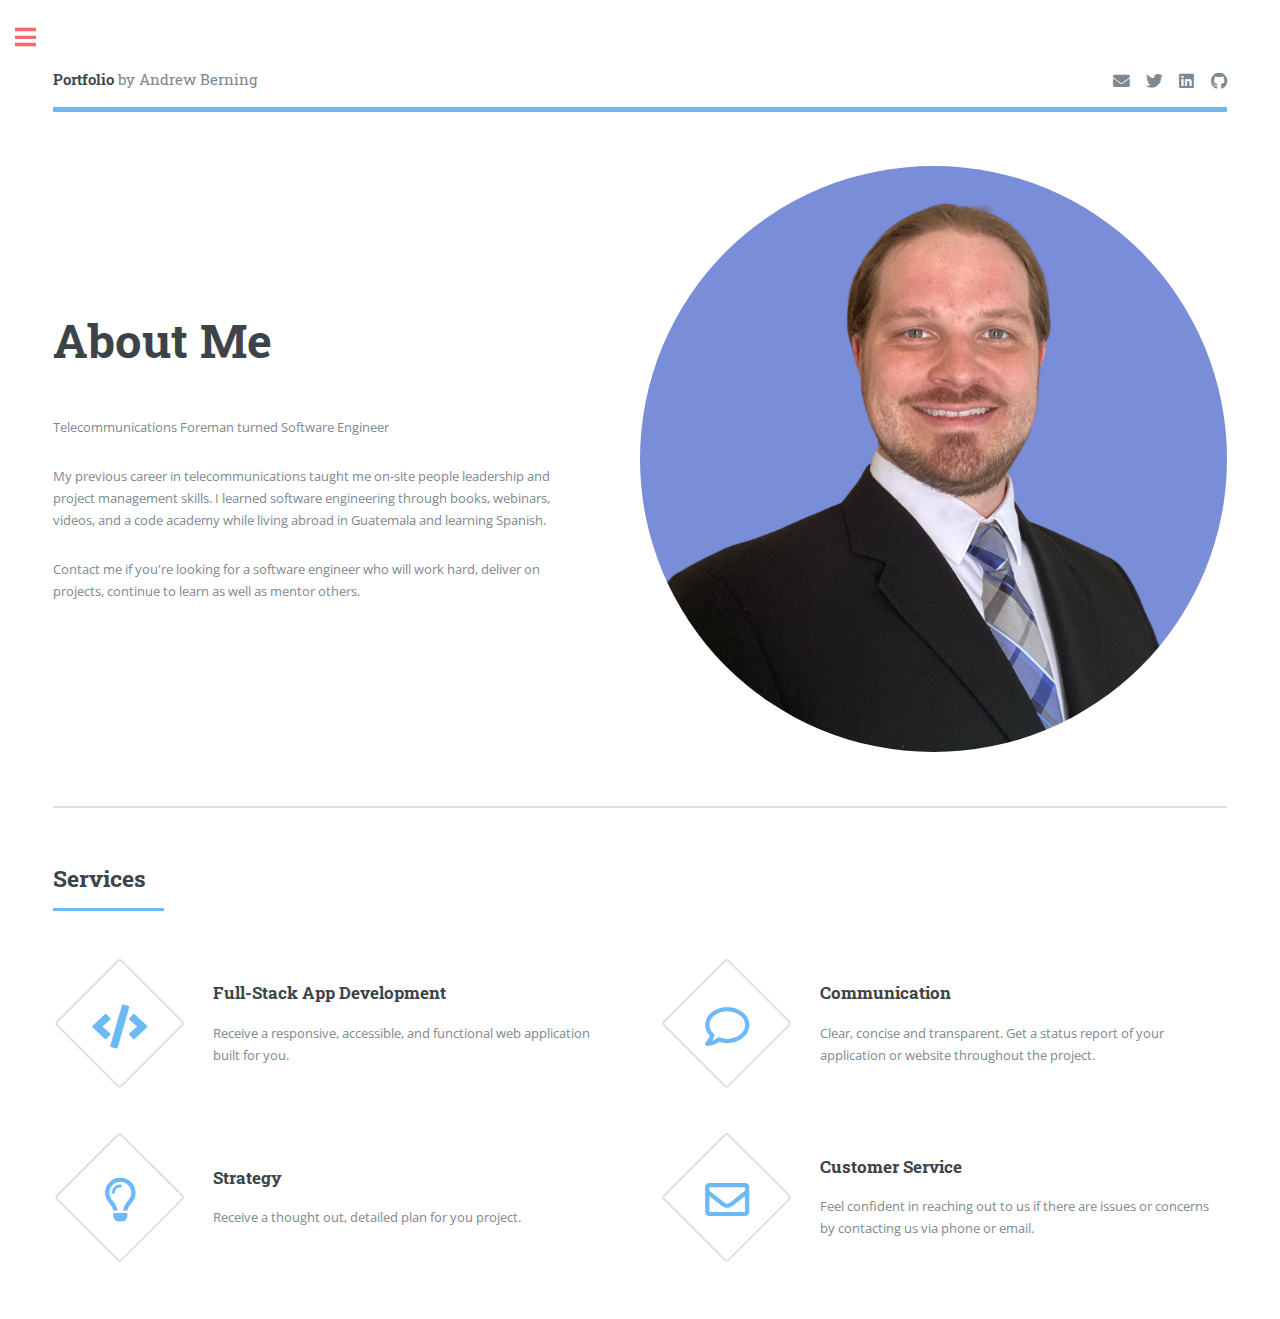
<file: about.html>
<!DOCTYPE HTML>
<!--
	Editorial by HTML5 UP
	html5up.net | @ajlkn
	Free for personal and commercial use under the CCA 3.0 license (html5up.net/license)
-->
<html>

<head>
  <title>Andrew Berning - About Me</title>
  <meta charset="utf-8" />
  <meta name="viewport" content="width=device-width, initial-scale=1, user-scalable=no" />
  <link rel="stylesheet" href="assets/css/main.css" />
</head>

<body class="is-preload">

  <!-- Wrapper -->
  <div id="wrapper">

    <!-- Main -->
    <div id="main">
      <div class="inner">

        <!-- Header -->
        <header id="header">
          <a href="index.html" class="logo"><strong>Portfolio</strong> by Andrew Berning</a>
          <ul class="icons">
            <li><a name="Email" target="_blank" href="mailto:berningan89@gmail.com" class="icon solid fa-envelope"><span
                  class="label">Email</span></a></li>
            <li><a name="Twitter" href="https://twitter.com/berning_andrew" target=”_blank”
                class="icon brands fa-twitter">
                <span class="label"></span>
              </a></li>
            <li><a name="LinkedIn" href="https://linkedin.com/in/andrew-berning" target=”_blank”
                class="icon brands fa-linkedin"><span class="label">Linked-In</span></a></li>
            <li><a href="https://github.com/andrewberning" target=”_blank” class="icon brands fa-github"><span
                  class="label">Github</span></a></li>
          </ul>
        </header>

        <!-- Content -->
        <section id="banner">
          <div class="content">
            <header class="main">
              <h1>About Me</h1>
            </header>
            <p>
              Telecommunications Foreman turned Software Engineer
            </p>
            <p>My previous career in telecommunications taught me on-site people leadership and project management
              skills. I learned software engineering through books, webinars, videos, and a code academy while living
              abroad in Guatemala and learning Spanish.
            </p>
            <p>Contact me if you're looking for a software engineer who will
              work hard, deliver on projects, continue to learn as well as mentor others.
            </p>
          </div>

          <span class="image object">
            <img src="images/profilepic2.png" alt="" />
          </span>



        </section>

        <!-- <hr class="major" /> -->

        <!-- Services Section -->
        <section id="services">
          <header class="major">
            <h2>Services</h2>
          </header>
          <div class="features">
            <article>
              <span class="icon solid fa-code"></span>
              <div class="content">
                <h3>Full-Stack App Development</h3>
                <p>Receive a responsive, accessible, and functional web application built for you.</p>
              </div>
            </article>
            <article>
              <span class="icon fa-comment"></span>
              <div class="content">
                <h3>Communication</h3>
                <p>Clear, concise and transparent. Get a status report of your application or website throughout
                  the project.
                </p>
              </div>
            </article>
            <article>
              <span class="icon regular fa-lightbulb"></span>
              <div class="content">
                <h3>Strategy</h3>
                <p>Receive a thought out, detailed plan for you project.</p>
              </div>
            </article>
            <article>
              <span class="icon regular fa-envelope"></span>
              <div class="content">
                <h3>Customer Service</h3>
                <p>Feel confident in reaching out to us if there are issues or concerns by contacting us via phone or
                  email. </p>
              </div>
            </article>
          </div>
        </section>

        </section>

      </div>
    </div>

    <!-- Sidebar -->
    <div id="sidebar">
      <div class="inner">

        <!-- Menu -->
        <nav id="menu">
          <header class="major">
            <h2>Menu</h2>
          </header>
          <ul>
            <li><a href="index.html">Home</a></li>
            <li><a href="#banner">About Me</a></li>
            <li><a href="index.html#projects">Projects</a></li>
            <li><a href="index.html#skills">Skills</a></li>
            <li><a href="#services">Services</a></li>
          </ul>
        </nav>

        <!-- Section -->
        <section>
          <header class="major">
            <h2>Contact Me</h2>
          </header>
          <ul class="contact">
            <li class="icon solid fa-envelope"><a name="Email" target="_blank"
                href="mailto:berningan89@gmail.com">berningan89@gmail.com</a></li>
            <li class="icon brands fa-twitter"><a name="Twitter" href="https://twitter.com/berning_andrew"
                target=”_blank”>@berning_andrew</a></li>
            <li class="icon brands fa-linkedin"><a name="LinkedIn" href="https://linkedin.com/in/andrew-berning"
                target=”_blank”>andrew-berning</a></li>
            <li class="icon brands fa-github"><a name="Github" href="https://github.com/andrewberning"
                target=”_blank”>andrewberning</a>
            </li>
          </ul>
        </section>

        <!-- Footer -->
        <footer id="footer">
          <p class="copyright">&copy; 2024 Andrew Berning</p>
        </footer>

      </div>
    </div>

  </div>

  <!-- Scripts -->
  <script src="assets/js/jquery.min.js"></script>
  <script src="assets/js/browser.min.js"></script>
  <script src="assets/js/breakpoints.min.js"></script>
  <script src="assets/js/util.js"></script>
  <script src="assets/js/main.js"></script>

</body>

</html>
</file>
<file: assets/css/main.css>
@import url(fontawesome-all.min.css);
@import url("https://fonts.googleapis.com/css?family=Open+Sans:400,600,400italic,600italic|Roboto+Slab:400,700");

/*
	Editorial by HTML5 UP
	html5up.net | @ajlkn
	Free for personal and commercial use under the CCA 3.0 license (html5up.net/license)
*/
html,
body,
div,
span,
applet,
object,
iframe,
h1,
h2,
h3,
h4,
h5,
h6,
p,
blockquote,
pre,
a,
abbr,
acronym,
address,
big,
cite,
code,
del,
dfn,
em,
img,
ins,
kbd,
q,
s,
samp,
small,
strike,
strong,
sub,
sup,
tt,
var,
b,
u,
i,
center,
dl,
dt,
dd,
ol,
ul,
li,
fieldset,
form,
label,
legend,
table,
caption,
tbody,
tfoot,
thead,
tr,
th,
td,
article,
aside,
canvas,
details,
embed,
figure,
figcaption,
footer,
header,
hgroup,
menu,
nav,
output,
ruby,
section,
summary,
time,
mark,
audio,
video {
  margin: 0;
  padding: 0;
  border: 0;
  font-size: 100%;
  font: inherit;
  vertical-align: baseline;
}

article,
aside,
details,
figcaption,
figure,
footer,
header,
hgroup,
menu,
nav,
section {
  display: block;
}

body {
  line-height: 1;
}

ol,
ul {
  list-style: none;
}

blockquote,
q {
  quotes: none;
}

blockquote:before,
blockquote:after,
q:before,
q:after {
  content: "";
  content: none;
}

table {
  border-collapse: collapse;
  border-spacing: 0;
}

body {
  -webkit-text-size-adjust: none;
}

mark {
  background-color: transparent;
  color: inherit;
}

input::-moz-focus-inner {
  border: 0;
  padding: 0;
}

input,
select,
textarea {
  -moz-appearance: none;
  -webkit-appearance: none;
  -ms-appearance: none;
  appearance: none;
}

/* Basic */
@-ms-viewport {
  width: device-width;
}

body {
  -ms-overflow-style: scrollbar;
}

@media screen and (max-width: 480px) {

  html,
  body {
    min-width: 320px;
  }
}

html {
  box-sizing: border-box;
}

*,
*:before,
*:after {
  box-sizing: inherit;
}

body {
  background: #ffffff;
}

body.is-preload *,
body.is-preload *:before,
body.is-preload *:after,
body.is-resizing *,
body.is-resizing *:before,
body.is-resizing *:after {
  -moz-animation: none !important;
  -webkit-animation: none !important;
  -ms-animation: none !important;
  animation: none !important;
  -moz-transition: none !important;
  -webkit-transition: none !important;
  -ms-transition: none !important;
  transition: none !important;
}

/* Type */
body,
input,
select,
textarea {
  color: #7f888f;
  font-family: "Open Sans", sans-serif;
  font-size: 13pt;
  font-weight: 400;
  line-height: 1.65;
}

:root {
  --primary-color: #6cb9f8;
}

@media screen and (max-width: 1680px) {

  body,
  input,
  select,
  textarea {
    font-size: 11pt;
  }
}

@media screen and (max-width: 1280px) {

  body,
  input,
  select,
  textarea {
    font-size: 10pt;
  }
}

@media screen and (max-width: 360px) {

  body,
  input,
  select,
  textarea {
    font-size: 9pt;
  }
}

a {
  -moz-transition: color 0.2s ease-in-out, border-bottom-color 0.2s ease-in-out;
  -webkit-transition: color 0.2s ease-in-out,
    border-bottom-color 0.2s ease-in-out;
  -ms-transition: color 0.2s ease-in-out, border-bottom-color 0.2s ease-in-out;
  transition: color 0.2s ease-in-out, border-bottom-color 0.2s ease-in-out;
  border-bottom: dotted 1px;
  color: var(--primary-color);
  text-decoration: none;
}

a:hover {
  border-bottom-color: #f56a6a;
  color: #f56a6a !important;
}

a:hover strong {
  color: inherit;
}

strong,
b {
  color: #3d4449;
  font-weight: 600;
}

em,
i {
  font-style: italic;
}

p {
  margin: 0 0 2em 0;
}

h1,
h2,
h3,
h4,
h5,
h6 {
  color: #3d4449;
  font-family: "Roboto Slab", serif;
  font-weight: 700;
  line-height: 1.5;
  margin: 0 0 1em 0;
}

h1 a,
h2 a,
h3 a,
h4 a,
h5 a,
h6 a {
  color: inherit;
  text-decoration: none;
  border-bottom: 0;
}

h1 {
  font-size: 4em;
  margin: 0 0 0.5em 0;
  line-height: 1.3;
}

h2 {
  font-size: 1.75em;
}

h3 {
  font-size: 1.25em;
}

h4 {
  font-size: 1.1em;
}

h5 {
  font-size: 0.9em;
}

h6 {
  font-size: 0.7em;
}

@media screen and (max-width: 1680px) {
  h1 {
    font-size: 3.5em;
  }
}

@media screen and (max-width: 980px) {
  h1 {
    font-size: 3.25em;
  }
}

@media screen and (max-width: 736px) {
  h1 {
    font-size: 2em;
    line-height: 1.4;
  }

  h2 {
    font-size: 1.5em;
  }
}

sub {
  font-size: 0.8em;
  position: relative;
  top: 0.5em;
}

sup {
  font-size: 0.8em;
  position: relative;
  top: -0.5em;
}

blockquote {
  border-left: solid 3px rgba(210, 215, 217, 0.75);
  font-style: italic;
  margin: 0 0 2em 0;
  padding: 0.5em 0 0.5em 2em;
}

code {
  background: rgba(230, 235, 237, 0.25);
  border-radius: 0.375em;
  border: solid 1px rgba(210, 215, 217, 0.75);
  font-family: "Courier New", monospace;
  font-size: 0.9em;
  margin: 0 0.25em;
  padding: 0.25em 0.65em;
}

pre {
  -webkit-overflow-scrolling: touch;
  font-family: "Courier New", monospace;
  font-size: 0.9em;
  margin: 0 0 2em 0;
}

pre code {
  display: block;
  line-height: 1.75;
  padding: 1em 1.5em;
  overflow-x: auto;
}

hr {
  border: 0;
  border-bottom: solid 1px rgba(210, 215, 217, 0.75);
  margin: 2em 0;
}

hr.major {
  margin: 3em 0;
}

.align-left {
  text-align: left;
}

.align-center {
  text-align: center;
}

.align-right {
  text-align: right;
}

/* Row */
.row {
  display: flex;
  flex-wrap: wrap;
  box-sizing: border-box;
  align-items: stretch;
}

.row>* {
  box-sizing: border-box;
}

.row.gtr-uniform>*> :last-child {
  margin-bottom: 0;
}

.row.aln-left {
  justify-content: flex-start;
}

.row.aln-center {
  justify-content: center;
}

.row.aln-right {
  justify-content: flex-end;
}

.row.aln-top {
  align-items: flex-start;
}

.row.aln-middle {
  align-items: center;
}

.row.aln-bottom {
  align-items: flex-end;
}

.row>.imp {
  order: -1;
}

.row>.col-1 {
  width: 8.33333%;
}

.row>.off-1 {
  margin-left: 8.33333%;
}

.row>.col-2 {
  width: 16.66667%;
}

.row>.off-2 {
  margin-left: 16.66667%;
}

.row>.col-3 {
  width: 25%;
}

.row>.off-3 {
  margin-left: 25%;
}

.row>.col-4 {
  width: 33.33333%;
}

.row>.off-4 {
  margin-left: 33.33333%;
}

.row>.col-5 {
  width: 41.66667%;
}

.row>.off-5 {
  margin-left: 41.66667%;
}

.row>.col-6 {
  width: 50%;
}

.row>.off-6 {
  margin-left: 50%;
}

.row>.col-7 {
  width: 58.33333%;
}

.row>.off-7 {
  margin-left: 58.33333%;
}

.row>.col-8 {
  width: 66.66667%;
}

.row>.off-8 {
  margin-left: 66.66667%;
}

.row>.col-9 {
  width: 75%;
}

.row>.off-9 {
  margin-left: 75%;
}

.row>.col-10 {
  width: 83.33333%;
}

.row>.off-10 {
  margin-left: 83.33333%;
}

.row>.col-11 {
  width: 91.66667%;
}

.row>.off-11 {
  margin-left: 91.66667%;
}

.row>.col-12 {
  width: 100%;
}

.row>.off-12 {
  margin-left: 100%;
}

.row.gtr-0 {
  margin-top: 0;
  margin-left: 0em;
}

.row.gtr-0>* {
  padding: 0 0 0 0em;
}

.row.gtr-0.gtr-uniform {
  margin-top: 0em;
}

.row.gtr-0.gtr-uniform>* {
  padding-top: 0em;
}

.row.gtr-25 {
  margin-top: 0;
  margin-left: -0.375em;
}

.row.gtr-25>* {
  padding: 0 0 0 0.375em;
}

.row.gtr-25.gtr-uniform {
  margin-top: -0.375em;
}

.row.gtr-25.gtr-uniform>* {
  padding-top: 0.375em;
}

.row.gtr-50 {
  margin-top: 0;
  margin-left: -0.75em;
}

.row.gtr-50>* {
  padding: 0 0 0 0.75em;
}

.row.gtr-50.gtr-uniform {
  margin-top: -0.75em;
}

.row.gtr-50.gtr-uniform>* {
  padding-top: 0.75em;
}

.row {
  margin-top: 0;
  margin-left: -1.5em;
}

.row>* {
  padding: 0 0 0 1.5em;
}

.row.gtr-uniform {
  margin-top: -1.5em;
}

.row.gtr-uniform>* {
  padding-top: 1.5em;
}

.row.gtr-150 {
  margin-top: 0;
  margin-left: -2.25em;
}

.row.gtr-150>* {
  padding: 0 0 0 2.25em;
}

.row.gtr-150.gtr-uniform {
  margin-top: -2.25em;
}

.row.gtr-150.gtr-uniform>* {
  padding-top: 2.25em;
}

.row.gtr-200 {
  margin-top: 0;
  margin-left: -3em;
}

.row.gtr-200>* {
  padding: 0 0 0 3em;
}

.row.gtr-200.gtr-uniform {
  margin-top: -3em;
}

.row.gtr-200.gtr-uniform>* {
  padding-top: 3em;
}

@media screen and (max-width: 1680px) {
  .row {
    display: flex;
    flex-wrap: wrap;
    box-sizing: border-box;
    align-items: stretch;
  }

  .row>* {
    box-sizing: border-box;
  }

  .row.gtr-uniform>*> :last-child {
    margin-bottom: 0;
  }

  .row.aln-left {
    justify-content: flex-start;
  }

  .row.aln-center {
    justify-content: center;
  }

  .row.aln-right {
    justify-content: flex-end;
  }

  .row.aln-top {
    align-items: flex-start;
  }

  .row.aln-middle {
    align-items: center;
  }

  .row.aln-bottom {
    align-items: flex-end;
  }

  .row>.imp-xlarge {
    order: -1;
  }

  .row>.col-1-xlarge {
    width: 8.33333%;
  }

  .row>.off-1-xlarge {
    margin-left: 8.33333%;
  }

  .row>.col-2-xlarge {
    width: 16.66667%;
  }

  .row>.off-2-xlarge {
    margin-left: 16.66667%;
  }

  .row>.col-3-xlarge {
    width: 25%;
  }

  .row>.off-3-xlarge {
    margin-left: 25%;
  }

  .row>.col-4-xlarge {
    width: 33.33333%;
  }

  .row>.off-4-xlarge {
    margin-left: 33.33333%;
  }

  .row>.col-5-xlarge {
    width: 41.66667%;
  }

  .row>.off-5-xlarge {
    margin-left: 41.66667%;
  }

  .row>.col-6-xlarge {
    width: 50%;
  }

  .row>.off-6-xlarge {
    margin-left: 50%;
  }

  .row>.col-7-xlarge {
    width: 58.33333%;
  }

  .row>.off-7-xlarge {
    margin-left: 58.33333%;
  }

  .row>.col-8-xlarge {
    width: 66.66667%;
  }

  .row>.off-8-xlarge {
    margin-left: 66.66667%;
  }

  .row>.col-9-xlarge {
    width: 75%;
  }

  .row>.off-9-xlarge {
    margin-left: 75%;
  }

  .row>.col-10-xlarge {
    width: 83.33333%;
  }

  .row>.off-10-xlarge {
    margin-left: 83.33333%;
  }

  .row>.col-11-xlarge {
    width: 91.66667%;
  }

  .row>.off-11-xlarge {
    margin-left: 91.66667%;
  }

  .row>.col-12-xlarge {
    width: 100%;
  }

  .row>.off-12-xlarge {
    margin-left: 100%;
  }

  .row.gtr-0 {
    margin-top: 0;
    margin-left: 0em;
  }

  .row.gtr-0>* {
    padding: 0 0 0 0em;
  }

  .row.gtr-0.gtr-uniform {
    margin-top: 0em;
  }

  .row.gtr-0.gtr-uniform>* {
    padding-top: 0em;
  }

  .row.gtr-25 {
    margin-top: 0;
    margin-left: -0.375em;
  }

  .row.gtr-25>* {
    padding: 0 0 0 0.375em;
  }

  .row.gtr-25.gtr-uniform {
    margin-top: -0.375em;
  }

  .row.gtr-25.gtr-uniform>* {
    padding-top: 0.375em;
  }

  .row.gtr-50 {
    margin-top: 0;
    margin-left: -0.75em;
  }

  .row.gtr-50>* {
    padding: 0 0 0 0.75em;
  }

  .row.gtr-50.gtr-uniform {
    margin-top: -0.75em;
  }

  .row.gtr-50.gtr-uniform>* {
    padding-top: 0.75em;
  }

  .row {
    margin-top: 0;
    margin-left: -1.5em;
  }

  .row>* {
    padding: 0 0 0 1.5em;
  }

  .row.gtr-uniform {
    margin-top: -1.5em;
  }

  .row.gtr-uniform>* {
    padding-top: 1.5em;
  }

  .row.gtr-150 {
    margin-top: 0;
    margin-left: -2.25em;
  }

  .row.gtr-150>* {
    padding: 0 0 0 2.25em;
  }

  .row.gtr-150.gtr-uniform {
    margin-top: -2.25em;
  }

  .row.gtr-150.gtr-uniform>* {
    padding-top: 2.25em;
  }

  .row.gtr-200 {
    margin-top: 0;
    margin-left: -3em;
  }

  .row.gtr-200>* {
    padding: 0 0 0 3em;
  }

  .row.gtr-200.gtr-uniform {
    margin-top: -3em;
  }

  .row.gtr-200.gtr-uniform>* {
    padding-top: 3em;
  }
}

@media screen and (max-width: 1280px) {
  .row {
    display: flex;
    flex-wrap: wrap;
    box-sizing: border-box;
    align-items: stretch;
  }

  .row>* {
    box-sizing: border-box;
  }

  .row.gtr-uniform>*> :last-child {
    margin-bottom: 0;
  }

  .row.aln-left {
    justify-content: flex-start;
  }

  .row.aln-center {
    justify-content: center;
  }

  .row.aln-right {
    justify-content: flex-end;
  }

  .row.aln-top {
    align-items: flex-start;
  }

  .row.aln-middle {
    align-items: center;
  }

  .row.aln-bottom {
    align-items: flex-end;
  }

  .row>.imp-large {
    order: -1;
  }

  .row>.col-1-large {
    width: 8.33333%;
  }

  .row>.off-1-large {
    margin-left: 8.33333%;
  }

  .row>.col-2-large {
    width: 16.66667%;
  }

  .row>.off-2-large {
    margin-left: 16.66667%;
  }

  .row>.col-3-large {
    width: 25%;
  }

  .row>.off-3-large {
    margin-left: 25%;
  }

  .row>.col-4-large {
    width: 33.33333%;
  }

  .row>.off-4-large {
    margin-left: 33.33333%;
  }

  .row>.col-5-large {
    width: 41.66667%;
  }

  .row>.off-5-large {
    margin-left: 41.66667%;
  }

  .row>.col-6-large {
    width: 50%;
  }

  .row>.off-6-large {
    margin-left: 50%;
  }

  .row>.col-7-large {
    width: 58.33333%;
  }

  .row>.off-7-large {
    margin-left: 58.33333%;
  }

  .row>.col-8-large {
    width: 66.66667%;
  }

  .row>.off-8-large {
    margin-left: 66.66667%;
  }

  .row>.col-9-large {
    width: 75%;
  }

  .row>.off-9-large {
    margin-left: 75%;
  }

  .row>.col-10-large {
    width: 83.33333%;
  }

  .row>.off-10-large {
    margin-left: 83.33333%;
  }

  .row>.col-11-large {
    width: 91.66667%;
  }

  .row>.off-11-large {
    margin-left: 91.66667%;
  }

  .row>.col-12-large {
    width: 100%;
  }

  .row>.off-12-large {
    margin-left: 100%;
  }

  .row.gtr-0 {
    margin-top: 0;
    margin-left: 0em;
  }

  .row.gtr-0>* {
    padding: 0 0 0 0em;
  }

  .row.gtr-0.gtr-uniform {
    margin-top: 0em;
  }

  .row.gtr-0.gtr-uniform>* {
    padding-top: 0em;
  }

  .row.gtr-25 {
    margin-top: 0;
    margin-left: -0.375em;
  }

  .row.gtr-25>* {
    padding: 0 0 0 0.375em;
  }

  .row.gtr-25.gtr-uniform {
    margin-top: -0.375em;
  }

  .row.gtr-25.gtr-uniform>* {
    padding-top: 0.375em;
  }

  .row.gtr-50 {
    margin-top: 0;
    margin-left: -0.75em;
  }

  .row.gtr-50>* {
    padding: 0 0 0 0.75em;
  }

  .row.gtr-50.gtr-uniform {
    margin-top: -0.75em;
  }

  .row.gtr-50.gtr-uniform>* {
    padding-top: 0.75em;
  }

  .row {
    margin-top: 0;
    margin-left: -1.5em;
  }

  .row>* {
    padding: 0 0 0 1.5em;
  }

  .row.gtr-uniform {
    margin-top: -1.5em;
  }

  .row.gtr-uniform>* {
    padding-top: 1.5em;
  }

  .row.gtr-150 {
    margin-top: 0;
    margin-left: -2.25em;
  }

  .row.gtr-150>* {
    padding: 0 0 0 2.25em;
  }

  .row.gtr-150.gtr-uniform {
    margin-top: -2.25em;
  }

  .row.gtr-150.gtr-uniform>* {
    padding-top: 2.25em;
  }

  .row.gtr-200 {
    margin-top: 0;
    margin-left: -3em;
  }

  .row.gtr-200>* {
    padding: 0 0 0 3em;
  }

  .row.gtr-200.gtr-uniform {
    margin-top: -3em;
  }

  .row.gtr-200.gtr-uniform>* {
    padding-top: 3em;
  }
}

@media screen and (max-width: 980px) {
  .row {
    display: flex;
    flex-wrap: wrap;
    box-sizing: border-box;
    align-items: stretch;
  }

  .row>* {
    box-sizing: border-box;
  }

  .row.gtr-uniform>*> :last-child {
    margin-bottom: 0;
  }

  .row.aln-left {
    justify-content: flex-start;
  }

  .row.aln-center {
    justify-content: center;
  }

  .row.aln-right {
    justify-content: flex-end;
  }

  .row.aln-top {
    align-items: flex-start;
  }

  .row.aln-middle {
    align-items: center;
  }

  .row.aln-bottom {
    align-items: flex-end;
  }

  .row>.imp-medium {
    order: -1;
  }

  .row>.col-1-medium {
    width: 8.33333%;
  }

  .row>.off-1-medium {
    margin-left: 8.33333%;
  }

  .row>.col-2-medium {
    width: 16.66667%;
  }

  .row>.off-2-medium {
    margin-left: 16.66667%;
  }

  .row>.col-3-medium {
    width: 25%;
  }

  .row>.off-3-medium {
    margin-left: 25%;
  }

  .row>.col-4-medium {
    width: 33.33333%;
  }

  .row>.off-4-medium {
    margin-left: 33.33333%;
  }

  .row>.col-5-medium {
    width: 41.66667%;
  }

  .row>.off-5-medium {
    margin-left: 41.66667%;
  }

  .row>.col-6-medium {
    width: 50%;
  }

  .row>.off-6-medium {
    margin-left: 50%;
  }

  .row>.col-7-medium {
    width: 58.33333%;
  }

  .row>.off-7-medium {
    margin-left: 58.33333%;
  }

  .row>.col-8-medium {
    width: 66.66667%;
  }

  .row>.off-8-medium {
    margin-left: 66.66667%;
  }

  .row>.col-9-medium {
    width: 75%;
  }

  .row>.off-9-medium {
    margin-left: 75%;
  }

  .row>.col-10-medium {
    width: 83.33333%;
  }

  .row>.off-10-medium {
    margin-left: 83.33333%;
  }

  .row>.col-11-medium {
    width: 91.66667%;
  }

  .row>.off-11-medium {
    margin-left: 91.66667%;
  }

  .row>.col-12-medium {
    width: 100%;
  }

  .row>.off-12-medium {
    margin-left: 100%;
  }

  .row.gtr-0 {
    margin-top: 0;
    margin-left: 0em;
  }

  .row.gtr-0>* {
    padding: 0 0 0 0em;
  }

  .row.gtr-0.gtr-uniform {
    margin-top: 0em;
  }

  .row.gtr-0.gtr-uniform>* {
    padding-top: 0em;
  }

  .row.gtr-25 {
    margin-top: 0;
    margin-left: -0.375em;
  }

  .row.gtr-25>* {
    padding: 0 0 0 0.375em;
  }

  .row.gtr-25.gtr-uniform {
    margin-top: -0.375em;
  }

  .row.gtr-25.gtr-uniform>* {
    padding-top: 0.375em;
  }

  .row.gtr-50 {
    margin-top: 0;
    margin-left: -0.75em;
  }

  .row.gtr-50>* {
    padding: 0 0 0 0.75em;
  }

  .row.gtr-50.gtr-uniform {
    margin-top: -0.75em;
  }

  .row.gtr-50.gtr-uniform>* {
    padding-top: 0.75em;
  }

  .row {
    margin-top: 0;
    margin-left: -1.5em;
  }

  .row>* {
    padding: 0 0 0 1.5em;
  }

  .row.gtr-uniform {
    margin-top: -1.5em;
  }

  .row.gtr-uniform>* {
    padding-top: 1.5em;
  }

  .row.gtr-150 {
    margin-top: 0;
    margin-left: -2.25em;
  }

  .row.gtr-150>* {
    padding: 0 0 0 2.25em;
  }

  .row.gtr-150.gtr-uniform {
    margin-top: -2.25em;
  }

  .row.gtr-150.gtr-uniform>* {
    padding-top: 2.25em;
  }

  .row.gtr-200 {
    margin-top: 0;
    margin-left: -3em;
  }

  .row.gtr-200>* {
    padding: 0 0 0 3em;
  }

  .row.gtr-200.gtr-uniform {
    margin-top: -3em;
  }

  .row.gtr-200.gtr-uniform>* {
    padding-top: 3em;
  }
}

@media screen and (max-width: 736px) {
  .row {
    display: flex;
    flex-wrap: wrap;
    box-sizing: border-box;
    align-items: stretch;
  }

  .row>* {
    box-sizing: border-box;
  }

  .row.gtr-uniform>*> :last-child {
    margin-bottom: 0;
  }

  .row.aln-left {
    justify-content: flex-start;
  }

  .row.aln-center {
    justify-content: center;
  }

  .row.aln-right {
    justify-content: flex-end;
  }

  .row.aln-top {
    align-items: flex-start;
  }

  .row.aln-middle {
    align-items: center;
  }

  .row.aln-bottom {
    align-items: flex-end;
  }

  .row>.imp-small {
    order: -1;
  }

  .row>.col-1-small {
    width: 8.33333%;
  }

  .row>.off-1-small {
    margin-left: 8.33333%;
  }

  .row>.col-2-small {
    width: 16.66667%;
  }

  .row>.off-2-small {
    margin-left: 16.66667%;
  }

  .row>.col-3-small {
    width: 25%;
  }

  .row>.off-3-small {
    margin-left: 25%;
  }

  .row>.col-4-small {
    width: 33.33333%;
  }

  .row>.off-4-small {
    margin-left: 33.33333%;
  }

  .row>.col-5-small {
    width: 41.66667%;
  }

  .row>.off-5-small {
    margin-left: 41.66667%;
  }

  .row>.col-6-small {
    width: 50%;
  }

  .row>.off-6-small {
    margin-left: 50%;
  }

  .row>.col-7-small {
    width: 58.33333%;
  }

  .row>.off-7-small {
    margin-left: 58.33333%;
  }

  .row>.col-8-small {
    width: 66.66667%;
  }

  .row>.off-8-small {
    margin-left: 66.66667%;
  }

  .row>.col-9-small {
    width: 75%;
  }

  .row>.off-9-small {
    margin-left: 75%;
  }

  .row>.col-10-small {
    width: 83.33333%;
  }

  .row>.off-10-small {
    margin-left: 83.33333%;
  }

  .row>.col-11-small {
    width: 91.66667%;
  }

  .row>.off-11-small {
    margin-left: 91.66667%;
  }

  .row>.col-12-small {
    width: 100%;
  }

  .row>.off-12-small {
    margin-left: 100%;
  }

  .row.gtr-0 {
    margin-top: 0;
    margin-left: 0em;
  }

  .row.gtr-0>* {
    padding: 0 0 0 0em;
  }

  .row.gtr-0.gtr-uniform {
    margin-top: 0em;
  }

  .row.gtr-0.gtr-uniform>* {
    padding-top: 0em;
  }

  .row.gtr-25 {
    margin-top: 0;
    margin-left: -0.375em;
  }

  .row.gtr-25>* {
    padding: 0 0 0 0.375em;
  }

  .row.gtr-25.gtr-uniform {
    margin-top: -0.375em;
  }

  .row.gtr-25.gtr-uniform>* {
    padding-top: 0.375em;
  }

  .row.gtr-50 {
    margin-top: 0;
    margin-left: -0.75em;
  }

  .row.gtr-50>* {
    padding: 0 0 0 0.75em;
  }

  .row.gtr-50.gtr-uniform {
    margin-top: -0.75em;
  }

  .row.gtr-50.gtr-uniform>* {
    padding-top: 0.75em;
  }

  .row {
    margin-top: 0;
    margin-left: -1.5em;
  }

  .row>* {
    padding: 0 0 0 1.5em;
  }

  .row.gtr-uniform {
    margin-top: -1.5em;
  }

  .row.gtr-uniform>* {
    padding-top: 1.5em;
  }

  .row.gtr-150 {
    margin-top: 0;
    margin-left: -2.25em;
  }

  .row.gtr-150>* {
    padding: 0 0 0 2.25em;
  }

  .row.gtr-150.gtr-uniform {
    margin-top: -2.25em;
  }

  .row.gtr-150.gtr-uniform>* {
    padding-top: 2.25em;
  }

  .row.gtr-200 {
    margin-top: 0;
    margin-left: -3em;
  }

  .row.gtr-200>* {
    padding: 0 0 0 3em;
  }

  .row.gtr-200.gtr-uniform {
    margin-top: -3em;
  }

  .row.gtr-200.gtr-uniform>* {
    padding-top: 3em;
  }
}

@media screen and (max-width: 480px) {
  .row {
    display: flex;
    flex-wrap: wrap;
    box-sizing: border-box;
    align-items: stretch;
  }

  .row>* {
    box-sizing: border-box;
  }

  .row.gtr-uniform>*> :last-child {
    margin-bottom: 0;
  }

  .row.aln-left {
    justify-content: flex-start;
  }

  .row.aln-center {
    justify-content: center;
  }

  .row.aln-right {
    justify-content: flex-end;
  }

  .row.aln-top {
    align-items: flex-start;
  }

  .row.aln-middle {
    align-items: center;
  }

  .row.aln-bottom {
    align-items: flex-end;
  }

  .row>.imp-xsmall {
    order: -1;
  }

  .row>.col-1-xsmall {
    width: 8.33333%;
  }

  .row>.off-1-xsmall {
    margin-left: 8.33333%;
  }

  .row>.col-2-xsmall {
    width: 16.66667%;
  }

  .row>.off-2-xsmall {
    margin-left: 16.66667%;
  }

  .row>.col-3-xsmall {
    width: 25%;
  }

  .row>.off-3-xsmall {
    margin-left: 25%;
  }

  .row>.col-4-xsmall {
    width: 33.33333%;
  }

  .row>.off-4-xsmall {
    margin-left: 33.33333%;
  }

  .row>.col-5-xsmall {
    width: 41.66667%;
  }

  .row>.off-5-xsmall {
    margin-left: 41.66667%;
  }

  .row>.col-6-xsmall {
    width: 50%;
  }

  .row>.off-6-xsmall {
    margin-left: 50%;
  }

  .row>.col-7-xsmall {
    width: 58.33333%;
  }

  .row>.off-7-xsmall {
    margin-left: 58.33333%;
  }

  .row>.col-8-xsmall {
    width: 66.66667%;
  }

  .row>.off-8-xsmall {
    margin-left: 66.66667%;
  }

  .row>.col-9-xsmall {
    width: 75%;
  }

  .row>.off-9-xsmall {
    margin-left: 75%;
  }

  .row>.col-10-xsmall {
    width: 83.33333%;
  }

  .row>.off-10-xsmall {
    margin-left: 83.33333%;
  }

  .row>.col-11-xsmall {
    width: 91.66667%;
  }

  .row>.off-11-xsmall {
    margin-left: 91.66667%;
  }

  .row>.col-12-xsmall {
    width: 100%;
  }

  .row>.off-12-xsmall {
    margin-left: 100%;
  }

  .row.gtr-0 {
    margin-top: 0;
    margin-left: 0em;
  }

  .row.gtr-0>* {
    padding: 0 0 0 0em;
  }

  .row.gtr-0.gtr-uniform {
    margin-top: 0em;
  }

  .row.gtr-0.gtr-uniform>* {
    padding-top: 0em;
  }

  .row.gtr-25 {
    margin-top: 0;
    margin-left: -0.375em;
  }

  .row.gtr-25>* {
    padding: 0 0 0 0.375em;
  }

  .row.gtr-25.gtr-uniform {
    margin-top: -0.375em;
  }

  .row.gtr-25.gtr-uniform>* {
    padding-top: 0.375em;
  }

  .row.gtr-50 {
    margin-top: 0;
    margin-left: -0.75em;
  }

  .row.gtr-50>* {
    padding: 0 0 0 0.75em;
  }

  .row.gtr-50.gtr-uniform {
    margin-top: -0.75em;
  }

  .row.gtr-50.gtr-uniform>* {
    padding-top: 0.75em;
  }

  .row {
    margin-top: 0;
    margin-left: -1.5em;
  }

  .row>* {
    padding: 0 0 0 1.5em;
  }

  .row.gtr-uniform {
    margin-top: -1.5em;
  }

  .row.gtr-uniform>* {
    padding-top: 1.5em;
  }

  .row.gtr-150 {
    margin-top: 0;
    margin-left: -2.25em;
  }

  .row.gtr-150>* {
    padding: 0 0 0 2.25em;
  }

  .row.gtr-150.gtr-uniform {
    margin-top: -2.25em;
  }

  .row.gtr-150.gtr-uniform>* {
    padding-top: 2.25em;
  }

  .row.gtr-200 {
    margin-top: 0;
    margin-left: -3em;
  }

  .row.gtr-200>* {
    padding: 0 0 0 3em;
  }

  .row.gtr-200.gtr-uniform {
    margin-top: -3em;
  }

  .row.gtr-200.gtr-uniform>* {
    padding-top: 3em;
  }
}

/* Section/Article */
section.special,
article.special {
  text-align: center;
}

header p {
  font-family: "Roboto Slab", serif;
  font-size: 1em;
  font-weight: 400;
  letter-spacing: 0.075em;
  margin-top: -0.5em;
  text-transform: uppercase;
}

header.major> :last-child {
  border-bottom: solid 3px var(--primary-color);
  display: inline-block;
  margin: 0 0 2em 0;
  padding: 0 0.75em 0.5em 0;
}

header.main> :last-child {
  margin: 0 0 1em 0;
}

/* Form */
form {
  margin: 0 0 2em 0;
}

label {
  color: #3d4449;
  display: block;
  font-size: 0.9em;
  font-weight: 600;
  margin: 0 0 1em 0;
}

input[type="text"],
input[type="password"],
input[type="email"],
input[type="tel"],
input[type="search"],
input[type="url"],
select,
textarea {
  -moz-appearance: none;
  -webkit-appearance: none;
  -ms-appearance: none;
  appearance: none;
  background: #ffffff;
  border-radius: 0.375em;
  border: none;
  border: solid 1px rgba(210, 215, 217, 0.75);
  color: inherit;
  display: block;
  outline: 0;
  padding: 0 1em;
  text-decoration: none;
  width: 100%;
}

input[type="text"]:invalid,
input[type="password"]:invalid,
input[type="email"]:invalid,
input[type="tel"]:invalid,
input[type="search"]:invalid,
input[type="url"]:invalid,
select:invalid,
textarea:invalid {
  box-shadow: none;
}

input[type="text"]:focus,
input[type="password"]:focus,
input[type="email"]:focus,
input[type="tel"]:focus,
input[type="search"]:focus,
input[type="url"]:focus,
select:focus,
textarea:focus {
  border-color: #f56a6a;
  box-shadow: 0 0 0 1px #f56a6a;
}

select {
  background-image: url("data:image/svg+xml;charset=utf8,%3Csvg xmlns='http://www.w3.org/2000/svg' width='40' height='40' preserveAspectRatio='none' viewBox='0 0 40 40'%3E%3Cpath d='M9.4,12.3l10.4,10.4l10.4-10.4c0.2-0.2,0.5-0.4,0.9-0.4c0.3,0,0.6,0.1,0.9,0.4l3.3,3.3c0.2,0.2,0.4,0.5,0.4,0.9 c0,0.4-0.1,0.6-0.4,0.9L20.7,31.9c-0.2,0.2-0.5,0.4-0.9,0.4c-0.3,0-0.6-0.1-0.9-0.4L4.3,17.3c-0.2-0.2-0.4-0.5-0.4-0.9 c0-0.4,0.1-0.6,0.4-0.9l3.3-3.3c0.2-0.2,0.5-0.4,0.9-0.4S9.1,12.1,9.4,12.3z' fill='rgba(210, 215, 217, 0.75)' /%3E%3C/svg%3E");
  background-size: 1.25em;
  background-repeat: no-repeat;
  background-position: calc(100% - 1em) center;
  height: 2.75em;
  padding-right: 2.75em;
  text-overflow: ellipsis;
}

select option {
  color: #3d4449;
  background: #ffffff;
}

select:focus::-ms-value {
  background-color: transparent;
}

select::-ms-expand {
  display: none;
}

input[type="text"],
input[type="password"],
input[type="email"],
input[type="tel"],
input[type="search"],
input[type="url"],
select {
  height: 2.75em;
}

textarea {
  padding: 0.75em 1em;
}

input[type="checkbox"],
input[type="radio"] {
  -moz-appearance: none;
  -webkit-appearance: none;
  -ms-appearance: none;
  appearance: none;
  display: block;
  float: left;
  margin-right: -2em;
  opacity: 0;
  width: 1em;
  z-index: -1;
}

input[type="checkbox"]+label,
input[type="radio"]+label {
  text-decoration: none;
  color: #7f888f;
  cursor: pointer;
  display: inline-block;
  font-size: 1em;
  font-weight: 400;
  padding-left: 2.4em;
  padding-right: 0.75em;
  position: relative;
}

input[type="checkbox"]+label:before,
input[type="radio"]+label:before {
  -moz-osx-font-smoothing: grayscale;
  -webkit-font-smoothing: antialiased;
  display: inline-block;
  font-style: normal;
  font-variant: normal;
  text-rendering: auto;
  line-height: 1;
  text-transform: none !important;
  font-family: "Font Awesome 5 Free";
  font-weight: 900;
}

input[type="checkbox"]+label:before,
input[type="radio"]+label:before {
  background: #ffffff;
  border-radius: 0.375em;
  border: solid 1px rgba(210, 215, 217, 0.75);
  content: "";
  display: inline-block;
  font-size: 0.8em;
  height: 2.0625em;
  left: 0;
  line-height: 2.0625em;
  position: absolute;
  text-align: center;
  top: 0;
  width: 2.0625em;
}

input[type="checkbox"]:checked+label:before,
input[type="radio"]:checked+label:before {
  background: #3d4449;
  border-color: #3d4449;
  color: #ffffff;
  content: "\f00c";
}

input[type="checkbox"]:focus+label:before,
input[type="radio"]:focus+label:before {
  border-color: #f56a6a;
  box-shadow: 0 0 0 1px #f56a6a;
}

input[type="checkbox"]+label:before {
  border-radius: 0.375em;
}

input[type="radio"]+label:before {
  border-radius: 100%;
}

::-webkit-input-placeholder {
  color: #9fa3a6 !important;
  opacity: 1;
}

:-moz-placeholder {
  color: #9fa3a6 !important;
  opacity: 1;
}

::-moz-placeholder {
  color: #9fa3a6 !important;
  opacity: 1;
}

:-ms-input-placeholder {
  color: #9fa3a6 !important;
  opacity: 1;
}

/* Box */
.box {
  border-radius: 0.375em;
  border: solid 1px rgba(210, 215, 217, 0.75);
  margin-bottom: 2em;
  padding: 1.5em;
}

.box> :last-child,
.box> :last-child> :last-child,
.box> :last-child> :last-child> :last-child {
  margin-bottom: 0;
}

.box.alt {
  border: 0;
  border-radius: 0;
  padding: 0;
}

/* Icon */
.icon {
  text-decoration: none;
  border-bottom: none;
  position: relative;
}

.icon:before {
  -moz-osx-font-smoothing: grayscale;
  -webkit-font-smoothing: antialiased;
  display: inline-block;
  font-style: normal;
  font-variant: normal;
  text-rendering: auto;
  line-height: 1;
  text-transform: none !important;
  font-family: "Font Awesome 5 Free";
  font-weight: 400;
}

.icon>.label {
  display: none;
}

.icon:before {
  line-height: inherit;
}

.icon.solid:before {
  font-weight: 900;
}

.icon.brands:before {
  font-family: "Font Awesome 5 Brands";
}

/* Image */

.image {
  border-radius: 0.375em;
  border: 0;
  display: inline-block;
  position: relative;
}

.image img {
  border-radius: 0.375em;
  display: block;
}

.image.left,
.image.right {
  max-width: 40%;
}

.image.left img,
.image.right img {
  width: 100%;
}

.image.left {
  float: left;
  padding: 0 1.5em 1em 0;
  top: 0.25em;
}

.image.right {
  float: right;
  padding: 0 0 1em 1.5em;
  top: 0.25em;
}

.image.fit {
  display: block;
  margin: 0 0 2em 0;
  width: 100%;
}

.image.fit img {
  width: 100%;
}

.image.main {
  display: block;
  margin: 0 0 3em 0;
  width: 100%;
}

.image.main img {
  width: 100%;
}

a.image {
  overflow: hidden;
  border: 2px solid black;
}

a.image img {
  -moz-transition: -moz-transform 0.2s ease;
  -webkit-transition: -webkit-transform 0.2s ease;
  -ms-transition: -ms-transform 0.2s ease;
  transition: transform 0.2s ease;
}

a.image:hover img {
  -moz-transform: scale(1.075);
  -webkit-transform: scale(1.075);
  -ms-transform: scale(1.075);
  transform: scale(1.075);
}

/* List */
ol {
  list-style: decimal;
  margin: 0 0 2em 0;
  padding-left: 1.25em;
}

ol li {
  padding-left: 0.25em;
}

ul {
  /* list-style: disc; */
  margin: 0 0 2em 0;
  padding-left: 1em;
}

ul li {
  padding-left: 0.5em;
}

ul.alt {
  list-style: none;
  padding-left: 0;
}

ul.alt li {
  border-top: solid 1px rgba(210, 215, 217, 0.75);
  padding: 0.5em 0;
}

ul.alt li:first-child {
  border-top: 0;
  padding-top: 0;
}

dl {
  margin: 0 0 2em 0;
}

dl dt {
  display: block;
  font-weight: 600;
  margin: 0 0 1em 0;
}

dl dd {
  margin-left: 2em;
}

/* Actions */
ul.actions {
  display: -moz-flex;
  display: -webkit-flex;
  display: -ms-flex;
  display: flex;
  cursor: default;
  list-style: none;
  margin-left: -1em;
  padding-left: 0;
}

ul.actions li {
  padding: 0 0 0 1em;
  vertical-align: middle;
}

ul.actions.special {
  -moz-justify-content: center;
  -webkit-justify-content: center;
  -ms-justify-content: center;
  justify-content: center;
  width: 100%;
  margin-left: 0;
}

ul.actions.special li:first-child {
  padding-left: 0;
}

ul.actions.stacked {
  -moz-flex-direction: column;
  -webkit-flex-direction: column;
  -ms-flex-direction: column;
  flex-direction: column;
  margin-left: 0;
}

ul.actions.stacked li {
  padding: 1.3em 0 0 0;
}

ul.actions.stacked li:first-child {
  padding-top: 0;
}

ul.actions.fit {
  width: calc(100% + 1em);
}

ul.actions.fit li {
  -moz-flex-grow: 1;
  -webkit-flex-grow: 1;
  -ms-flex-grow: 1;
  flex-grow: 1;
  -moz-flex-shrink: 1;
  -webkit-flex-shrink: 1;
  -ms-flex-shrink: 1;
  flex-shrink: 1;
  width: 100%;
}

ul.actions.fit li>* {
  width: 100%;
}

ul.actions.fit.stacked {
  width: 100%;
}

/* Icons */
ul.icons {
  cursor: default;
  list-style: none;
  padding-left: 0;
}

ul.icons li {
  display: inline-block;
  padding: 0 1em 0 0;
}

ul.icons li:last-child {
  padding-right: 0;
}

ul.icons li .icon {
  color: inherit;
}

ul.icons li .icon:before {
  font-size: 1.25em;
}

/* Contact */
ul.contact {
  list-style: none;
  padding: 0;
}

ul.contact li {
  text-decoration: none;
  border-top: solid 1px rgba(210, 215, 217, 0.75);
  margin: 1.5em 0 0 0;
  padding: 1.5em 0 0 3em;
  position: relative;
}

ul.contact li:before {
  -moz-osx-font-smoothing: grayscale;
  -webkit-font-smoothing: antialiased;
  display: inline-block;
  font-style: normal;
  font-variant: normal;
  text-rendering: auto;
  line-height: 1;
  text-transform: none !important;
  font-family: "Font Awesome 5 Free";
  font-weight: 400;
}

ul.contact li:before {
  color: var(--primary-color);
  display: inline-block;
  font-size: 1.5em;
  height: 1.125em;
  left: 0;
  line-height: 1.125em;
  position: absolute;
  text-align: center;
  top: 1em;
  width: 1.5em;
}

ul.contact li:first-child {
  border-top: 0;
  margin-top: 0;
  padding-top: 0;
}

ul.contact li:first-child:before {
  top: 0;
}

ul.contact li a {
  color: inherit;
}

/* Pagination */
ul.pagination {
  cursor: default;
  list-style: none;
  padding-left: 0;
}

ul.pagination li {
  display: inline-block;
  padding-left: 0;
  vertical-align: middle;
}

ul.pagination li>.page {
  -moz-transition: background-color 0.2s ease-in-out, color 0.2s ease-in-out;
  -webkit-transition: background-color 0.2s ease-in-out, color 0.2s ease-in-out;
  -ms-transition: background-color 0.2s ease-in-out, color 0.2s ease-in-out;
  transition: background-color 0.2s ease-in-out, color 0.2s ease-in-out;
  border-bottom: 0;
  border-radius: 0.375em;
  display: inline-block;
  font-size: 0.8em;
  font-weight: 600;
  height: 2em;
  line-height: 2em;
  margin: 0 0.125em;
  min-width: 2em;
  padding: 0 0.5em;
  text-align: center;
}

ul.pagination li>.page.active {
  background-color: #f56a6a;
  color: #ffffff !important;
}

ul.pagination li>.page.active:hover {
  background-color: #f67878;
}

ul.pagination li>.page.active:active {
  background-color: #f45c5c;
}

ul.pagination li:first-child {
  padding-right: 0.75em;
}

ul.pagination li:last-child {
  padding-left: 0.75em;
}

@media screen and (max-width: 480px) {
  ul.pagination li:nth-child(n + 2):nth-last-child(n + 2) {
    display: none;
  }

  ul.pagination li:first-child {
    padding-right: 0;
  }
}

/* Table */
.table-wrapper {
  -webkit-overflow-scrolling: touch;
  overflow-x: auto;
}

table {
  margin: 0 0 2em 0;
  width: 100%;
}

table tbody tr {
  border: solid 1px rgba(210, 215, 217, 0.75);
  border-left: 0;
  border-right: 0;
}

table tbody tr:nth-child(2n + 1) {
  background-color: rgba(230, 235, 237, 0.25);
}

table td {
  padding: 0.75em 0.75em;
}

table th {
  color: #3d4449;
  font-size: 0.9em;
  font-weight: 600;
  padding: 0 0.75em 0.75em 0.75em;
  text-align: left;
}

table thead {
  border-bottom: solid 2px rgba(210, 215, 217, 0.75);
}

table tfoot {
  border-top: solid 2px rgba(210, 215, 217, 0.75);
}

table.alt {
  border-collapse: separate;
}

table.alt tbody tr td {
  border: solid 1px rgba(210, 215, 217, 0.75);
  border-left-width: 0;
  border-top-width: 0;
}

table.alt tbody tr td:first-child {
  border-left-width: 1px;
}

table.alt tbody tr:first-child td {
  border-top-width: 1px;
}

table.alt thead {
  border-bottom: 0;
}

table.alt tfoot {
  border-top: 0;
}

/* Button */
input[type="submit"],
input[type="reset"],
input[type="button"],
button,
.button {
  -moz-appearance: none;
  -webkit-appearance: none;
  -ms-appearance: none;
  appearance: none;
  -moz-transition: background-color 0.2s ease-in-out, color 0.2s ease-in-out;
  -webkit-transition: background-color 0.2s ease-in-out, color 0.2s ease-in-out;
  -ms-transition: background-color 0.2s ease-in-out, color 0.2s ease-in-out;
  transition: background-color 0.2s ease-in-out, color 0.2s ease-in-out;
  background-color: transparent;
  border-radius: 0.375em;
  border: 0;
  box-shadow: inset 0 0 0 2px var(--primary-color);
  color: var(--primary-color) !important;
  cursor: pointer;
  display: inline-block;
  font-family: "Roboto Slab", serif;
  font-size: 0.8em;
  font-weight: 700;
  height: 3.5em;
  letter-spacing: 0.075em;
  line-height: 3.5em;
  padding: 0 2.25em;
  text-align: center;
  text-decoration: none;
  text-transform: uppercase;
  white-space: nowrap;
}

input[type="submit"]:hover,
input[type="reset"]:hover,
input[type="button"]:hover,
button:hover,
.button:hover {
  background-color: rgba(245, 106, 106, 0.05);
}

input[type="submit"]:active,
input[type="reset"]:active,
input[type="button"]:active,
button:active,
.button:active {
  background-color: rgba(245, 106, 106, 0.15);
}

input[type="submit"].icon:before,
input[type="reset"].icon:before,
input[type="button"].icon:before,
button.icon:before,
.button.icon:before {
  margin-right: 0.5em;
}

input[type="submit"].fit,
input[type="reset"].fit,
input[type="button"].fit,
button.fit,
.button.fit {
  width: 100%;
}

input[type="submit"].small,
input[type="reset"].small,
input[type="button"].small,
button.small,
.button.small {
  font-size: 0.6em;
}

input[type="submit"].large,
input[type="reset"].large,
input[type="button"].large,
button.large,
.button.large {
  font-size: 1em;
  height: 3.65em;
  line-height: 3.65em;
}

input[type="submit"].primary,
input[type="reset"].primary,
input[type="button"].primary,
button.primary,
.button.primary {
  background-color: #f56a6a;
  box-shadow: none;
  color: #ffffff !important;
}

input[type="submit"].primary:hover,
input[type="reset"].primary:hover,
input[type="button"].primary:hover,
button.primary:hover,
.button.primary:hover {
  background-color: #f67878;
}

input[type="submit"].primary:active,
input[type="reset"].primary:active,
input[type="button"].primary:active,
button.primary:active,
.button.primary:active {
  background-color: #f45c5c;
}

input[type="submit"].disabled,
input[type="submit"]:disabled,
input[type="reset"].disabled,
input[type="reset"]:disabled,
input[type="button"].disabled,
input[type="button"]:disabled,
button.disabled,
button:disabled,
.button.disabled,
.button:disabled {
  pointer-events: none;
  opacity: 0.25;
}

/* Mini Posts */
.mini-posts article {
  border-top: solid 1px rgba(210, 215, 217, 0.75);
  margin-top: 2em;
  padding-top: 2em;
}

.mini-posts article .image {
  display: block;
  margin: 0 0 1.5em 0;
}

.mini-posts article .image img {
  display: block;
  width: 100%;
}

.mini-posts article:first-child {
  border-top: 0;
  margin-top: 0;
  padding-top: 0;
}

/* Features */
.features {
  display: -moz-flex;
  display: -webkit-flex;
  display: -ms-flex;
  display: flex;
  -moz-flex-wrap: wrap;
  -webkit-flex-wrap: wrap;
  -ms-flex-wrap: wrap;
  flex-wrap: wrap;
  margin: 0 0 2em -3em;
  width: calc(100% + 3em);
}

.features article {
  -moz-align-items: center;
  -webkit-align-items: center;
  -ms-align-items: center;
  align-items: center;
  display: -moz-flex;
  display: -webkit-flex;
  display: -ms-flex;
  display: flex;
  margin: 0 0 3em 3em;
  position: relative;
  width: calc(50% - 3em);
}

.features article:nth-child(2n - 1) {
  margin-right: 1.5em;
}

.features article:nth-child(2n) {
  margin-left: 1.5em;
}

.features article:nth-last-child(1),
.features article:nth-last-child(2) {
  margin-bottom: 0;
}

.features article .icon {
  -moz-flex-grow: 0;
  -webkit-flex-grow: 0;
  -ms-flex-grow: 0;
  flex-grow: 0;
  -moz-flex-shrink: 0;
  -webkit-flex-shrink: 0;
  -ms-flex-shrink: 0;
  flex-shrink: 0;
  display: block;
  height: 10em;
  line-height: 10em;
  margin: 0 2em 0 0;
  text-align: center;
  width: 10em;
}

.features article .icon:before {
  color: var(--primary-color);
  font-size: 2.75rem;
  position: relative;
  top: 0.05em;
}

.features article .icon:after {
  -moz-transform: rotate(45deg);
  -webkit-transform: rotate(45deg);
  -ms-transform: rotate(45deg);
  transform: rotate(45deg);
  border-radius: 0.25rem;
  border: solid 2px rgba(210, 215, 217, 0.75);
  content: "";
  display: block;
  height: 7em;
  left: 50%;
  margin: -3.5em 0 0 -3.5em;
  position: absolute;
  top: 50%;
  width: 7em;
}

.features article .content {
  -moz-flex-grow: 1;
  -webkit-flex-grow: 1;
  -ms-flex-grow: 1;
  flex-grow: 1;
  -moz-flex-shrink: 1;
  -webkit-flex-shrink: 1;
  -ms-flex-shrink: 1;
  flex-shrink: 1;
  width: 100%;
}

.features article .content> :last-child {
  margin-bottom: 0;
}

@media screen and (max-width: 980px) {
  .features {
    margin: 0 0 2em 0;
    width: 100%;
  }

  .features article {
    margin: 0 0 3em 0;
    width: 100%;
  }

  .features article:nth-child(2n - 1) {
    margin-right: 0;
  }

  .features article:nth-child(2n) {
    margin-left: 0;
  }

  .features article:nth-last-child(1),
  .features article:nth-last-child(2) {
    margin-bottom: 3em;
  }

  .features article:last-child {
    margin-bottom: 0;
  }

  .features article .icon {
    height: 8em;
    line-height: 8em;
    width: 8em;
  }

  .features article .icon:before {
    font-size: 2.25rem;
  }

  .features article .icon:after {
    height: 6em;
    margin: -3em 0 0 -3em;
    width: 6em;
  }
}

@media screen and (max-width: 480px) {
  .features article {
    -moz-flex-direction: column;
    -webkit-flex-direction: column;
    -ms-flex-direction: column;
    flex-direction: column;
    -moz-align-items: -moz-flex-start;
    -webkit-align-items: -webkit-flex-start;
    -ms-align-items: -ms-flex-start;
    align-items: flex-start;
  }

  .features article .icon {
    height: 6em;
    line-height: 6em;
    margin: 0 0 1.5em 0;
    width: 6em;
  }

  .features article .icon:before {
    font-size: 1.5rem;
  }

  .features article .icon:after {
    height: 4em;
    margin: -2em 0 0 -2em;
    width: 4em;
  }
}

@media screen and (max-width: 480px) {
  .features article .icon:before {
    font-size: 1.25rem;
  }
}

/* Posts */
.posts {
  display: -moz-flex;
  display: -webkit-flex;
  display: -ms-flex;
  display: flex;
  -moz-flex-wrap: wrap;
  -webkit-flex-wrap: wrap;
  -ms-flex-wrap: wrap;
  flex-wrap: wrap;
  margin: 0 0 2em -6em;
  width: calc(100% + 6em);
}

.posts article {
  -moz-flex-grow: 0;
  -webkit-flex-grow: 0;
  -ms-flex-grow: 0;
  flex-grow: 0;
  -moz-flex-shrink: 1;
  -webkit-flex-shrink: 1;
  -ms-flex-shrink: 1;
  flex-shrink: 1;
  margin: 0 0 6em 6em;
  position: relative;
  width: calc(50% - 6em);
}

.posts article:before {
  background: rgba(210, 215, 217, 0.75);
  content: "";
  display: block;
  height: calc(100% + 6em);
  left: -3em;
  position: absolute;
  top: 0;
  width: 1px;
}

.posts article:after {
  background: rgba(210, 215, 217, 0.75);
  bottom: -3em;
  content: "";
  display: block;
  height: 1px;
  position: absolute;
  right: 0;
  width: calc(100% + 6em);
}

.posts article> :last-child {
  margin-bottom: 0;
}

.posts article .image {
  display: block;
  margin: 0 0 2em 0;
}

.posts article .image img,
.posts article .image video {
  display: block;
  width: 100%;
}

@media screen and (min-width: 1681px) {
  .posts article:nth-child(3n + 1):before {
    display: none;
  }

  .posts article:nth-child(3n + 1):after {
    width: 100%;
  }

  .posts article:nth-last-child(1),
  .posts article:nth-last-child(2),
  .posts article:nth-last-child(3) {
    margin-bottom: 0;
  }

  .posts article:nth-last-child(1):before,
  .posts article:nth-last-child(2):before,
  .posts article:nth-last-child(3):before {
    height: 100%;
  }

  .posts article:nth-last-child(1):after,
  .posts article:nth-last-child(2):after,
  .posts article:nth-last-child(3):after {
    display: none;
  }
}

@media screen and (max-width: 1680px) {
  .posts article {
    width: calc(50% - 6em);
  }

  .posts article:nth-last-child(3) {
    margin-bottom: 6em;
  }
}

@media screen and (min-width: 481px) and (max-width: 1680px) {
  .posts article:nth-child(2n + 1):before {
    display: none;
  }

  .posts article:nth-child(2n + 1):after {
    width: 100%;
  }

  .posts article:nth-last-child(1),
  .posts article:nth-last-child(2) {
    margin-bottom: 0;
  }

  .posts article:nth-last-child(1):before,
  .posts article:nth-last-child(2):before {
    height: 100%;
  }

  .posts article:nth-last-child(1):after,
  .posts article:nth-last-child(2):after {
    display: none;
  }
}

@media screen and (max-width: 736px) {
  .posts {
    flex-direction: column;
    align-items: center;
    margin: 0 0 2em -4.5em;
    width: calc(100% + 4.5em);
  }

  .posts article {
    margin: 0 0 4.5em 4.5em;
    width: calc(75% - 4.5em);
    /* border: 3px solid blue; */
  }

  .posts article:before {
    height: calc(100% + 4.5em);
    left: -2.25em;
  }

  .posts article:after {
    bottom: -2.25em;
    width: calc(100% + 4.5em);
  }

  .posts article:nth-last-child(3) {
    margin-bottom: 4.5em;
  }
}

@media screen and (max-width: 480px) {
  .posts {
    margin: 0 0 2em 0;
    width: 100%;
  }

  .posts article {
    margin: 0 0 4.5em 0;
    width: 100%;
  }

  .posts article:before {
    display: none;
  }

  .posts article:after {
    width: 100%;
  }

  .posts article:last-child {
    margin-bottom: 0;
  }

  .posts article:last-child:after {
    display: none;
  }
}

/* Wrapper */
#wrapper {
  display: -moz-flex;
  display: -webkit-flex;
  display: -ms-flex;
  display: flex;
  -moz-flex-direction: row-reverse;
  -webkit-flex-direction: row-reverse;
  -ms-flex-direction: row-reverse;
  flex-direction: row-reverse;
  min-height: 100vh;
}

/* Main */
#main {
  -moz-flex-grow: 1;
  -webkit-flex-grow: 1;
  -ms-flex-grow: 1;
  flex-grow: 1;
  -moz-flex-shrink: 1;
  -webkit-flex-shrink: 1;
  -ms-flex-shrink: 1;
  flex-shrink: 1;
  width: 100%;
}

#main>.inner {
  padding: 0 6em 0.1em 6em;
  margin: 0 auto;
  max-width: 110em;
}

#main>.inner>section {
  padding: 6em 0 4em 0;
  border-top: solid 2px rgba(210, 215, 217, 0.75);
}

#main>.inner>section:first-of-type {
  border-top: 0 !important;
}

@media screen and (max-width: 1680px) {
  #main>.inner {
    padding: 0 5em 0.1em 5em;
  }

  #main>.inner>section {
    padding: 5em 0 3em 0;
  }
}

@media screen and (max-width: 1280px) {
  #main>.inner {
    padding: 0 4em 0.1em 4em;
  }

  #main>.inner>section {
    padding: 4em 0 2em 0;
  }
}

@media screen and (max-width: 736px) {
  #main>.inner {
    padding: 0 2em 0.1em 2em;
  }

  #main>.inner>section {
    padding: 3em 0 1em 0;
  }
}

/* Sidebar */
#search form {
  text-decoration: none;
  position: relative;
}

#search form:before {
  -moz-osx-font-smoothing: grayscale;
  -webkit-font-smoothing: antialiased;
  display: inline-block;
  font-style: normal;
  font-variant: normal;
  text-rendering: auto;
  line-height: 1;
  text-transform: none !important;
  font-family: "Font Awesome 5 Free";
  font-weight: 900;
}

#search form:before {
  -moz-transform: scaleX(-1);
  -webkit-transform: scaleX(-1);
  -ms-transform: scaleX(-1);
  transform: scaleX(-1);
  color: #7f888f;
  content: "\f002";
  cursor: default;
  display: block;
  font-size: 1.5em;
  height: 2em;
  line-height: 2em;
  opacity: 0.325;
  position: absolute;
  right: 0;
  text-align: center;
  top: 0;
  width: 2em;
}

#search form input[type="text"] {
  padding-right: 2.75em;
}

#sidebar {
  -moz-flex-grow: 0;
  -webkit-flex-grow: 0;
  -ms-flex-grow: 0;
  flex-grow: 0;
  -moz-flex-shrink: 0;
  -webkit-flex-shrink: 0;
  -ms-flex-shrink: 0;
  flex-shrink: 0;
  -moz-transition: margin-left 0.5s ease, box-shadow 0.5s ease;
  -webkit-transition: margin-left 0.5s ease, box-shadow 0.5s ease;
  -ms-transition: margin-left 0.5s ease, box-shadow 0.5s ease;
  transition: margin-left 0.5s ease, box-shadow 0.5s ease;
  background-color: #f5f6f7;
  font-size: 0.9em;
  position: relative;
  width: 26em;
}

#sidebar h2 {
  font-size: 1.38889em;
}

#sidebar>.inner {
  padding: 2.22222em 2.22222em 2.44444em 2.22222em;
  position: relative;
  width: 26em;
}

#sidebar>.inner>* {
  border-bottom: solid 2px rgba(210, 215, 217, 0.75);
  margin: 0 0 3.5em 0;
  padding: 0 0 3.5em 0;
}

#sidebar>.inner>*> :last-child {
  margin-bottom: 0;
}

#sidebar>.inner>*:last-child {
  border-bottom: 0;
  margin-bottom: 0;
  padding-bottom: 0;
}

#sidebar>.inner>.alt {
  background-color: #eff1f2;
  border-bottom: 0;
  margin: -2.22222em 0 4.44444em -2.22222em;
  padding: 2.22222em;
  width: calc(100% + 4.44444em);
}

#sidebar .toggle {
  text-decoration: none;
  -moz-transition: left 0.5s ease;
  -webkit-transition: left 0.5s ease;
  -ms-transition: left 0.5s ease;
  transition: left 0.5s ease;
  -webkit-tap-highlight-color: rgba(255, 255, 255, 0);
  border: 0;
  display: block;
  height: 7.5em;
  left: 26em;
  line-height: 7.5em;
  outline: 0;
  overflow: hidden;
  position: absolute;
  text-align: center;
  text-indent: -15em;
  white-space: nowrap;
  top: 0;
  width: 6em;
  z-index: 10000;
}

#sidebar .toggle:before {
  -moz-osx-font-smoothing: grayscale;
  -webkit-font-smoothing: antialiased;
  display: inline-block;
  font-style: normal;
  font-variant: normal;
  text-rendering: auto;
  line-height: 1;
  text-transform: none !important;
  font-family: "Font Awesome 5 Free";
  font-weight: 900;
}

#sidebar .toggle:before {
  content: "\f0c9";
  font-size: 2rem;
  height: inherit;
  left: 0;
  line-height: inherit;
  position: absolute;
  text-indent: 0;
  top: 0;
  width: inherit;
}

#sidebar.inactive {
  margin-left: -26em;
}

@media screen and (max-width: 1680px) {
  #sidebar {
    width: 24em;
  }

  #sidebar>.inner {
    padding: 1.66667em 1.66667em 1.33333em 1.66667em;
    width: 24em;
  }

  #sidebar>.inner>.alt {
    margin: -1.66667em 0 3.33333em -1.66667em;
    padding: 1.66667em;
    width: calc(100% + 3.33333em);
  }

  #sidebar .toggle {
    height: 6.25em;
    left: 24em;
    line-height: 6.25em;
    text-indent: 5em;
    width: 5em;
  }

  #sidebar .toggle:before {
    font-size: 1.5rem;
  }

  #sidebar.inactive {
    margin-left: -24em;
  }
}

@media screen and (max-width: 1280px) {
  #sidebar {
    box-shadow: 0 0 5em 0 rgba(0, 0, 0, 0.175);
    height: 100%;
    left: 0;
    position: fixed;
    top: 0;
    z-index: 10000;
  }

  #sidebar.inactive {
    box-shadow: none;
  }

  #sidebar>.inner {
    -webkit-overflow-scrolling: touch;
    height: 100%;
    left: 0;
    overflow-x: hidden;
    overflow-y: auto;
    position: absolute;
    top: 0;
  }

  #sidebar>.inner:after {
    content: "";
    display: block;
    height: 4em;
    width: 100%;
  }

  #sidebar .toggle {
    text-indent: 6em;
    width: 6em;
  }

  #sidebar .toggle:before {
    font-size: 1.5rem;
    margin-left: -0.4375em;
  }

  body.is-preload #sidebar {
    display: none;
  }
}

@media screen and (max-width: 736px) {
  #sidebar .toggle {
    text-indent: 7.25em;
    width: 7.25em;
  }

  #sidebar .toggle:before {
    color: #7f888f;
    margin-left: -0.0625em;
    margin-top: -0.25em;
    font-size: 1.1rem;
    z-index: 1;
  }

  #sidebar .toggle:after {
    background: rgba(222, 225, 226, 0.75);
    border-radius: 0.375em;
    content: "";
    height: 3.5em;
    left: 1em;
    position: absolute;
    top: 1em;
    width: 5em;
  }
}

/* Header */
#header {
  display: -moz-flex;
  display: -webkit-flex;
  display: -ms-flex;
  display: flex;
  border-bottom: solid 5px var(--primary-color);
  padding: 6em 0 1em 0;
  position: relative;
}

#header>* {
  -moz-flex: 1;
  -webkit-flex: 1;
  -ms-flex: 1;
  flex: 1;
  margin-bottom: 0;
}

#header .logo {
  border-bottom: 0;
  color: inherit;
  font-family: "Roboto Slab", serif;
  font-size: 1.125em;
}

#header .icons {
  text-align: right;
}

@media screen and (max-width: 1680px) {
  #header {
    padding-top: 5em;
  }
}

@media screen and (max-width: 736px) {
  #header {
    padding-top: 6.5em;
  }

  #header .logo {
    font-size: 1.25em;
    margin: 0;
  }

  #header .icons {
    height: 5em;
    line-height: 5em;
    position: absolute;
    right: -0.5em;
    top: 0;
  }
}

/* Banner */
#banner {
  padding: 6em 0 4em 0;
  display: -moz-flex;
  display: -webkit-flex;
  display: -ms-flex;
  display: flex;
  align-items: center;
  justify-content: center;
}

#banner h1 {
  margin-top: -0.125em;
}

#banner .content {
  -moz-flex-grow: 1;
  -webkit-flex-grow: 1;
  -ms-flex-grow: 1;
  flex-grow: 1;
  -moz-flex-shrink: 1;
  -webkit-flex-shrink: 1;
  -ms-flex-shrink: 1;
  flex-shrink: 1;
  width: 50%;
}

#banner .image {
  -moz-flex-grow: 0;
  -webkit-flex-grow: 0;
  -ms-flex-grow: 0;
  flex-grow: 0;
  -moz-flex-shrink: 0;
  -webkit-flex-shrink: 0;
  -ms-flex-shrink: 0;
  flex-shrink: 0;
  display: flex;
  align-items: center;
  justify-content: center;
  margin: 0 0 2em 4em;
  width: 50%;

}

#banner .image img {
  -moz-object-fit: cover;
  -webkit-object-fit: cover;
  -ms-object-fit: cover;
  object-fit: cover;
  -moz-object-position: center;
  -webkit-object-position: center;
  -ms-object-position: center;
  object-position: center;
  width: 100%;
  aspect-ratio: 1;
  border-radius: 50%;
}

@media screen and (orientation: portrait) {
  #banner {
    -moz-flex-direction: column-reverse;
    -webkit-flex-direction: column-reverse;
    -ms-flex-direction: column-reverse;
    flex-direction: column-reverse;
    justify-content: center;
    align-items: center;
  }

  #banner h1 br {
    display: none;
  }

  #banner .content {
    -moz-flex-grow: 0;
    -webkit-flex-grow: 0;
    -ms-flex-grow: 0;
    flex-grow: 0;
    -moz-flex-shrink: 0;
    -webkit-flex-shrink: 0;
    -ms-flex-shrink: 0;
    flex-shrink: 0;
    width: 70%;
    text-align: center;
  }

  #banner .actions {
    justify-content: center;
  }

  #banner .image {
    -moz-flex-grow: 0;
    -webkit-flex-grow: 0;
    -ms-flex-grow: 0;
    flex-grow: 0;
    -moz-flex-shrink: 0;
    -webkit-flex-shrink: 0;
    -ms-flex-shrink: 0;
    flex-shrink: 0;
    margin: 0 0 4em 0;
    max-height: 50vh;
    min-height: 18em;
    align-items: center;
    justify-content: center;
  }
}

@media screen and (orientation: portrait) and (max-width: 480px) {
  #banner .image {
    width: 70%;
  }

  #banner .image img {
    -moz-object-fit: cover;
    -webkit-object-fit: cover;
    -ms-object-fit: cover;
    object-fit: cover;
    -moz-object-position: center;
    -webkit-object-position: center;
    -ms-object-position: center;
    object-position: center;
    border-radius: 50%;
  }
}

/* ////// */
/* Skills */
/* ////// */

#skills .skills-container {
  display: grid;
  grid-template-columns: 1fr 1fr 1fr;
  text-align: center;
  gap: .5em;
}

#skills .sub-header {
  margin-inline: 10%;
  border-bottom: 2px solid rgba(210, 215, 217, 0.75);
  padding-bottom: 0.5em;
}

#skills .tech {
  display: flex;
  flex-wrap: wrap;
  justify-content: center;
  align-items: center;
}

#skills .icon-container {
  display: flex;
  justify-content: center;
  align-items: center;
  height: 5em;
}

#skills .tech li {
  display: flex;
  flex-direction: column;
  align-items: center;
  padding: 0;
  margin: 5px;
}

#skills .tech li i {
  color: var(--primary-color);
  font-size: 4em;
  padding-inline: 5px;
  align-items: center;
  /* border: 3px solid red; */
}

#skills .tech li *:hover {
  color: #f56a6a;
}

#skills .tech li p {
  margin: 0;
}

@media screen and (orientation: portrait) and (max-width: 736px) {
  #skills .skills-container {
    display: grid;
    grid-template-columns: 1fr;
    text-align: center;
    gap: .5em;
    /* border: 3px solid red; */
  }
}

/* Footer */
#footer .copyright {
  color: #9fa3a6;
  font-size: 0.9em;
}

#footer .copyright a {
  color: inherit;
}

/* Menu */
#menu ul {
  -moz-user-select: none;
  -webkit-user-select: none;
  -ms-user-select: none;
  user-select: none;
  color: #3d4449;
  font-family: "Roboto Slab", serif;
  font-weight: 400;
  letter-spacing: 0.075em;
  list-style: none;
  margin-bottom: 0;
  padding: 0;
  text-transform: uppercase;
}

#menu ul a,
#menu ul span {
  border-bottom: 0;
  color: inherit;
  cursor: pointer;
  display: block;
  font-size: 0.9em;
  padding: 0.625em 0;
}

#menu ul a:hover,
#menu ul span:hover {
  color: #f56a6a;
}

#menu ul a.opener,
#menu ul span.opener {
  -moz-transition: color 0.2s ease-in-out;
  -webkit-transition: color 0.2s ease-in-out;
  -ms-transition: color 0.2s ease-in-out;
  transition: color 0.2s ease-in-out;
  text-decoration: none;
  -webkit-tap-highlight-color: rgba(255, 255, 255, 0);
  position: relative;
}

#menu ul a.opener:before,
#menu ul span.opener:before {
  -moz-osx-font-smoothing: grayscale;
  -webkit-font-smoothing: antialiased;
  display: inline-block;
  font-style: normal;
  font-variant: normal;
  text-rendering: auto;
  line-height: 1;
  text-transform: none !important;
  font-family: "Font Awesome 5 Free";
  font-weight: 900;
}

#menu ul a.opener:before,
#menu ul span.opener:before {
  -moz-transition: color 0.2s ease-in-out, -moz-transform 0.2s ease-in-out;
  -webkit-transition: color 0.2s ease-in-out, -webkit-transform 0.2s ease-in-out;
  -ms-transition: color 0.2s ease-in-out, -ms-transform 0.2s ease-in-out;
  transition: color 0.2s ease-in-out, transform 0.2s ease-in-out;
  color: #9fa3a6;
  content: "\f078";
  position: absolute;
  right: 0;
}

#menu ul a.opener:hover:before,
#menu ul span.opener:hover:before {
  color: #f56a6a;
}

#menu ul a.opener.active+ul,
#menu ul span.opener.active+ul {
  display: block;
}

#menu ul a.opener.active:before,
#menu ul span.opener.active:before {
  -moz-transform: rotate(-180deg);
  -webkit-transform: rotate(-180deg);
  -ms-transform: rotate(-180deg);
  transform: rotate(-180deg);
}

#menu>ul>li {
  border-top: solid 1px rgba(210, 215, 217, 0.75);
  margin: 0.5em 0 0 0;
  padding: 0.5em 0 0 0;
}

#menu>ul>li>ul {
  color: #9fa3a6;
  display: none;
  margin: 0.5em 0 1.5em 0;
  padding-left: 1em;
}

#menu>ul>li>ul a,
#menu>ul>li>ul span {
  font-size: 0.8em;
}

#menu>ul>li>ul>li {
  margin: 0.125em 0 0 0;
  padding: 0.125em 0 0 0;
}

#menu>ul>li:first-child {
  border-top: 0;
  margin-top: 0;
  padding-top: 0;
}
</file>
